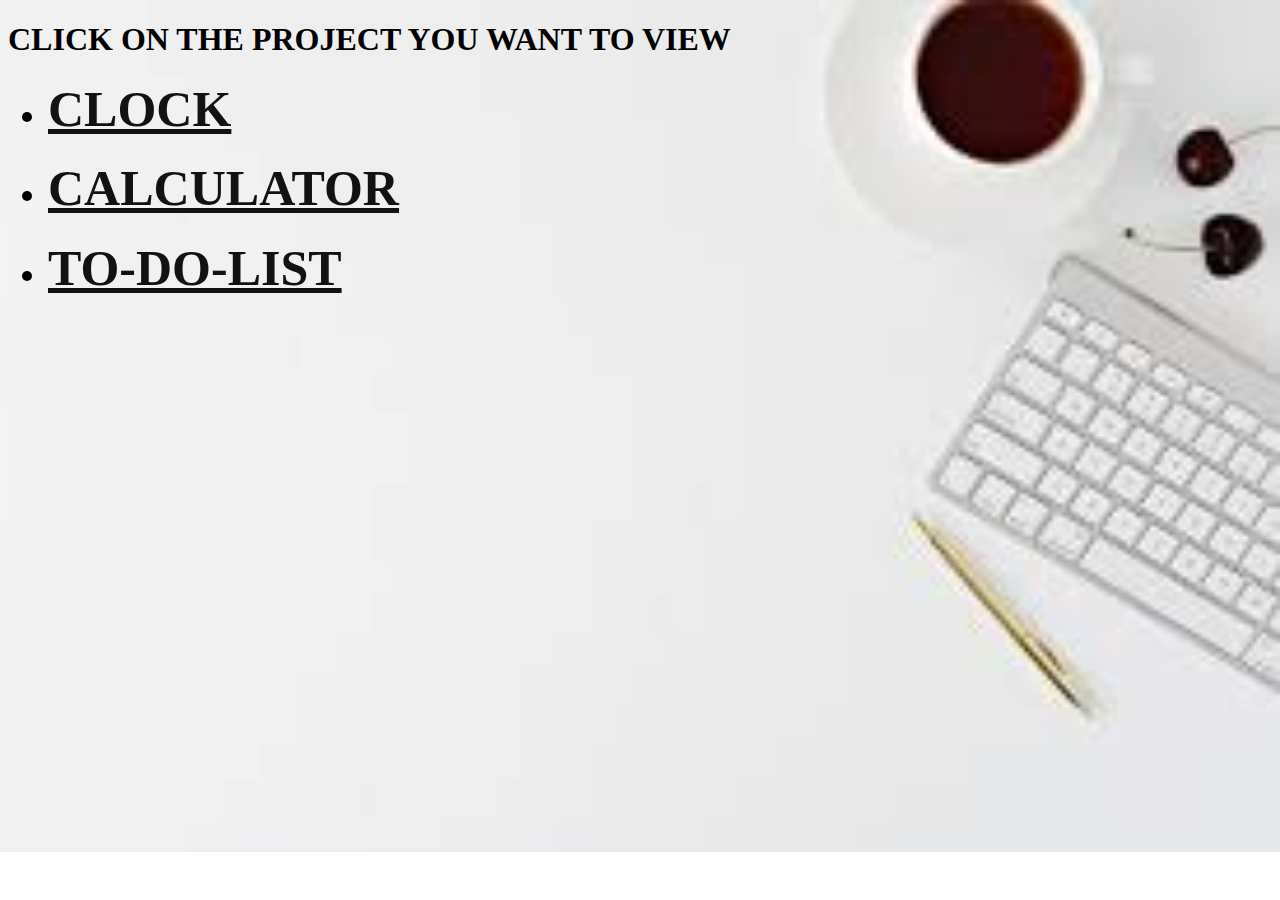
<file: index.html>
<!DOCTYPE html>
<html lang="en">
<head>
    <meta charset="UTF-8">
    <meta name="viewport" content="width=device-width, initial-scale=1.0">
    <style>
        ul li a {
            font-size: 50px; /* Adjust the value to set the desired text size */
            color: #131212; /* Set the desired color using a color code, name, or RGB value */
        }
    </style>
    
    <title>Project</title>
    <link rel="stylesheet" href="main.css">
</head>
<body>
    <h1>CLICK ON THE PROJECT YOU WANT TO VIEW</h1>
    <ul>
    <h1><li><a href="clock.html" >CLOCK</a></li></h1>
    <h1><li><a href="calculator.html" >CALCULATOR</a></li></h1>
    <h1><li><a href="todolist.html" >TO-DO-LIST</a></li></h1>
    </ul>
</body>
</html>
</file>
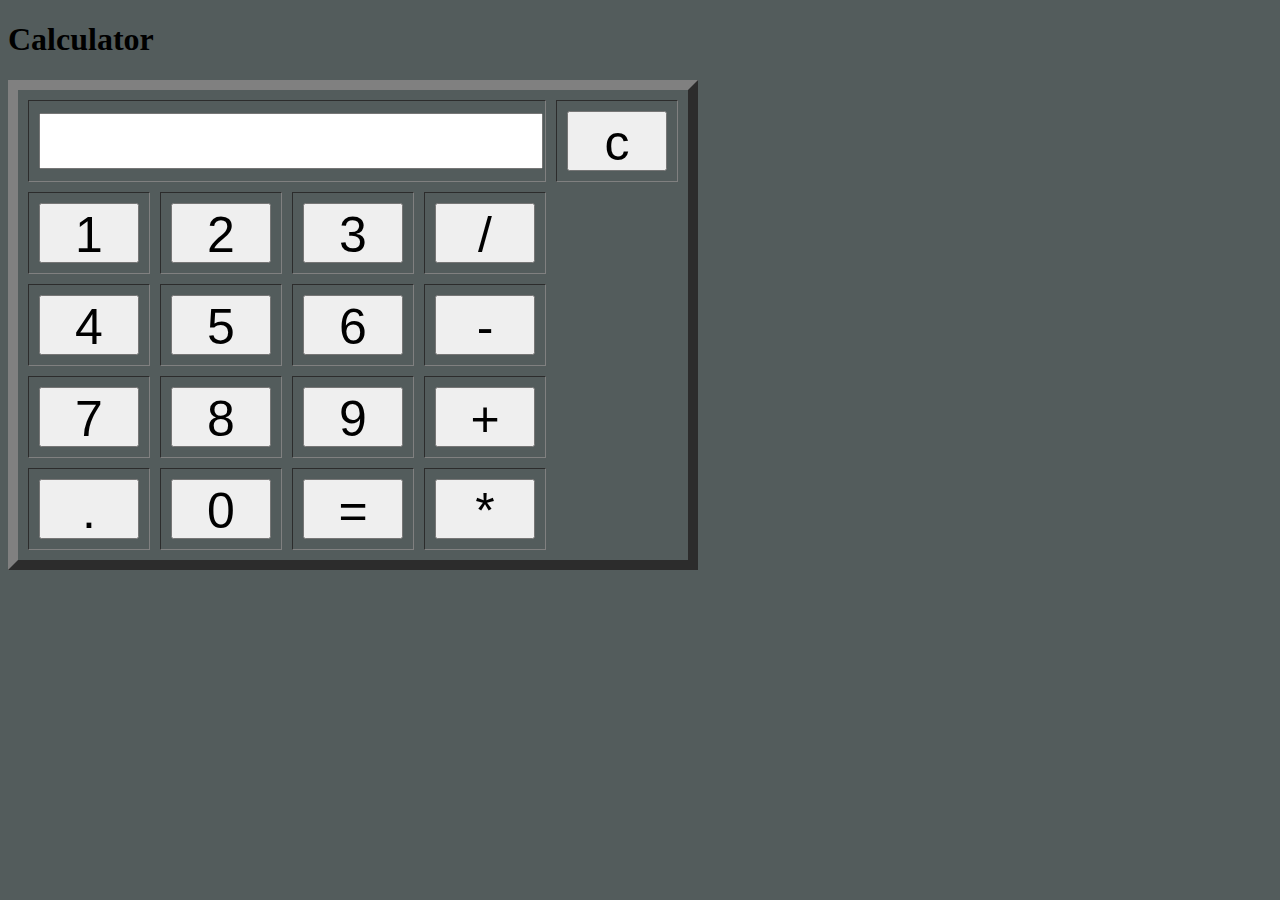
<file: calculator.html>
<!DOCTYPE html>
<html lang="en">
<head>
    <meta charset="UTF-8">
    <meta name="viewport" content="width=device-width, initial-scale=1.0">
    <title>Document</title>
    <link rel="stylesheet" href="cal.css">
</head>
<body>
    <style>
        input[type="button"] {
            width: 100px; /* Set your desired width */
            height: 60px; /* Set your desired height */
            font-size: 50px; /* Adjust the font size as needed */
        }
    </style>
    <h1><div class="tittle">Calculator</div></h1>
    <table border="10px" cellpadding='10px' cellspacing="10">
        
        
        <tr>
            <td colspan="6">
                <input type="text" id="result" style="width: 100%; height: 50px; font-size: 30px;" />
            </td>
            
            
           <td><input type="button" value="c" onclick="clea()"></td>
        </tr>
        <tr align="center">
            <td><input type="button" value="1" onclick="display('1')"></td>
            <td><input type="button" value="2" onclick="display('2')"></td>
            <td><input type="button" value="3" onclick="display('3')"></td>
            <td><input type="button" value="/" onclick="display('/')"></td>
        </tr>

        <tr align="center">
            <td><input type="button" value="4" onclick="display('4')"></td>
            <td><input type="button" value="5" onclick="display('5')"></td>
            <td><input type="button" value="6" onclick="display('6')"></td>
            <td><input type="button" value="-" onclick="display('-')"></td>
        </tr>
        <tr align="center">
            <td><input type="button" value="7" onclick="display('7')"></td>
            <td><input type="button" value="8" onclick="display('8')"></td>
            <td><input type="button" value="9" onclick="display('9')"></td>
            <td><input type="button" value="+" onclick="display('+')"></td>
        </tr>
        <tr align="center">
            <td><input type="button" value="." onclick="display('.')"></td>
            <td><input type="button" value="0" onclick="display('0')"></td>
            <td><input type="button" value="=" onclick="equate()"></td>
            <td><input type="button" value="*" onclick="display('*')"></td>
        </tr>

        
    </table>

    <script type="text/javascript" >
        
        function clea()
        {   
            document.getElementById("result").value='';
        }

        function display(val)
        { document.getElementById("result").value+=val;//

        }
        function equate()
        {let x=document.getElementById("result").value;
          let y=eval(x);
          document.getElementById("result").value=y;

        }

    </script>
</body>
</html>
</file>
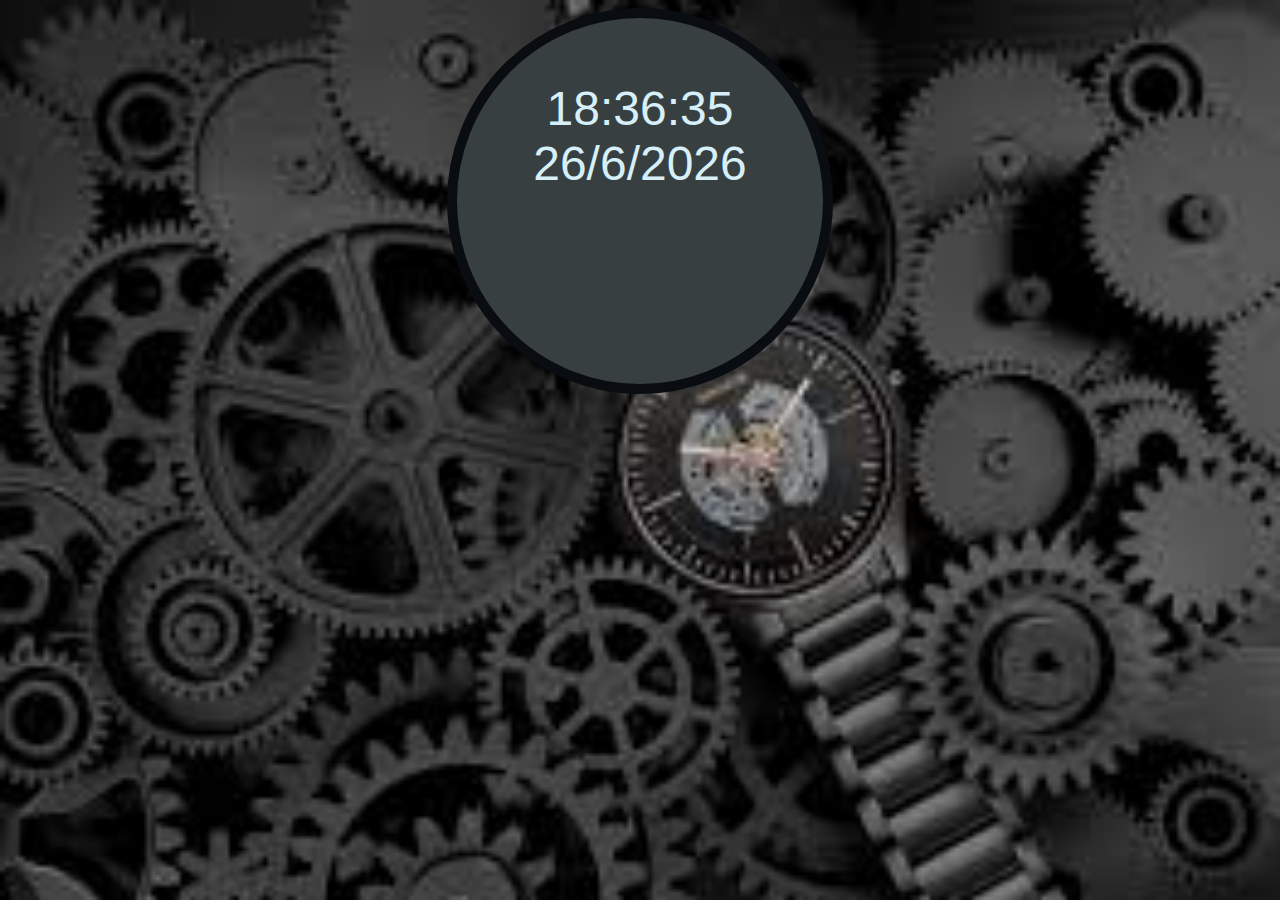
<file: clock.html>
<!DOCTYPE html>
<html lang="en">
<head>
    <meta charset="UTF-8">
    <meta name="viewport" content="width=device-width, initial-scale=1.0">
    <title>Simple webclock</title>
    <link rel="stylesheet" href="cs.css">
</head>
<body>
    <div id="Dc">

    </div>

    
    
        <script text="text/javascropt">
           function Time(){
            var date=new Date();
            var h=date.getHours();
            var m=date.getMinutes();
            var s=date.getSeconds();
            var dd=date.getDate();
            var yy=date.getFullYear();
            var mm=date.getMonth();
            document.getElementById("Dc").innerHTML=h+":"+m+":"+s+"\n"+dd+'/'+mm+'/'+yy;}
            setInterval(Time,10);

        </script>
</body>
</html>
</file>
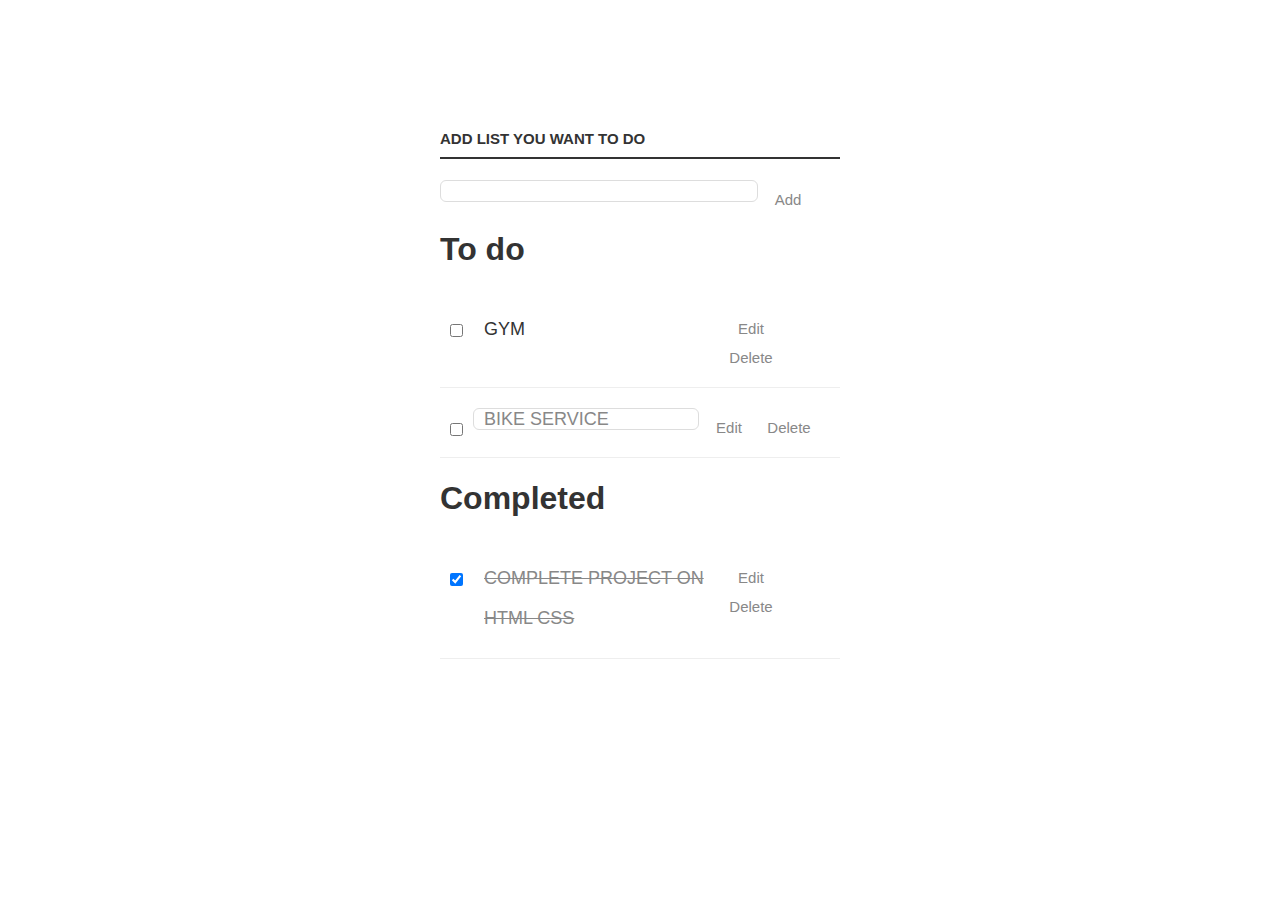
<file: todolist.html>
<html>
  <head>
    <title>To-do-list</title>
    <link rel="stylesheet" href="style.css" type="text/css" media="screen" charset="utf-8">    
  </head>
  <body>
    <div class="container">
      <p>
        <h1><label for="new-task">ADD LIST YOU WANT TO DO </label></h1>
        <input id="new-task" type="text"><button>Add</button>
      </p>
      
      <h1>To do</h1>
      <ul id="incomplete-tasks">
        <li><input type="checkbox"><label>GYM</label><input type="text"><button class="edit">Edit</button><button class="delete">Delete</button></li>
        <li class="editMode"><input type="checkbox"><label>BIKE SERVICE</label><input type="text" value="BIKE SERVICE"><button class="edit">Edit</button><button class="delete">Delete</button></li>
        
      </ul>
      
      <h1>Completed</h1>
      <ul id="completed-tasks">
        <li><input type="checkbox" checked><label>COMPLETE PROJECT ON HTML CSS</label><input type="text"><button class="edit">Edit</button><button class="delete">Delete</button></li>
      </ul>
    </div>

    <script type="text/javascript" src="todo.js"></script>

  </body>
</html>
</file>
<file: main.css>
body {
    background-image: url(main.jpg);
    background-repeat: no-repeat;
    background-size: cover;
    
   
  }
</file>
<file: cal.css>
body {
    background-color: rgb(83, 92, 92);
    color: rgb(238, 226, 226)

{
   
    padding: 20px;
    font-size: 24px;
}
</file>
<file: cs.css>
body {
    background-image: url(clock.jpg);
    background-repeat: no-repeat;
    background-size: cover;
    
   
  }
  
  

#Dc{
color:rgb(214, 239, 248);
text-align:center;
align-items: center;
padding:5%;
padding-top :5%;
margin:auto;
width:5em;
height:5em;
border:rgb(9, 13, 17) 10px solid;
border-radius:50%;
font:3em Arial;
background-color: rgb(56, 63, 64);

}
</file>
<file: style.css>
/* Basic Style */
body {
    background: #fff;
    color: #333;
    font-family: Lato, sans-serif;
  }
  .container {
    display: block;
    width: 400px;
    margin: 100px auto 0;
  }
  ul {
    margin: 0;
    padding: 0;
  }
  li * {
    float: left;
  }
  li, h3 {
    clear:both;
    list-style:none;
  }
  input, button {
    outline: none;
  }
  button {
    background: none;
    border: 0px;
    color: #888;
    font-size: 15px;
    width: 60px;
    margin: 10px 0 0;
    font-family: Lato, sans-serif;
    cursor: pointer;
  }
  button:hover {
    color: #333;
  }
  /* Heading */
  h3,
  label[for='new-task'] {
    color: #333;
    font-weight: 700;
    font-size: 15px;
    border-bottom: 2px solid #333;
    padding: 30px 0 10px;
    margin: 0;
    text-transform: uppercase;
  }
  input[type="text"] {
    margin: 0;
    font-size: 18px;
    line-height: 18px;
    height: 18px;
    padding: 10px;
    border: 1px solid #ddd;
    background: #fff;
    border-radius: 6px;
    font-family: Lato, sans-serif;
    color: #888;
  }
  input[type="text"]:focus {
    color: #333;
  }
  
  /* New Task */
  label[for='new-task'] {
    display: block;
    margin: 0 0 20px;
  }
  input#new-task {
    float: left;
    width: 318px;
  }
  p > button:hover {
    color: #0FC57C;
  }
  
  /* Task list */
  li {
    overflow: hidden;
    padding: 20px 0;
    border-bottom: 1px solid #eee;
  }
  li > input[type="checkbox"] {
    margin: 0 10px;
    position: relative;
    top: 15px;
  }
  li > label {
    font-size: 18px;
    line-height: 40px;
    width: 237px;
    padding: 0 0 0 11px;
  }
  li >  input[type="text"] {
    width: 226px;
  }
  li > .delete:hover {
    color: #CF2323;
  }
  
  /* Completed */
  #completed-tasks label {
    text-decoration: line-through;
    color: #888;
  }
  
  /* Edit Task */
  ul li input[type=text] {
    display:none;
  }
  
  ul li.editMode input[type=text] {
    display:block;
  }
  
  ul li.editMode label {
    display:none;
  }
</file>
